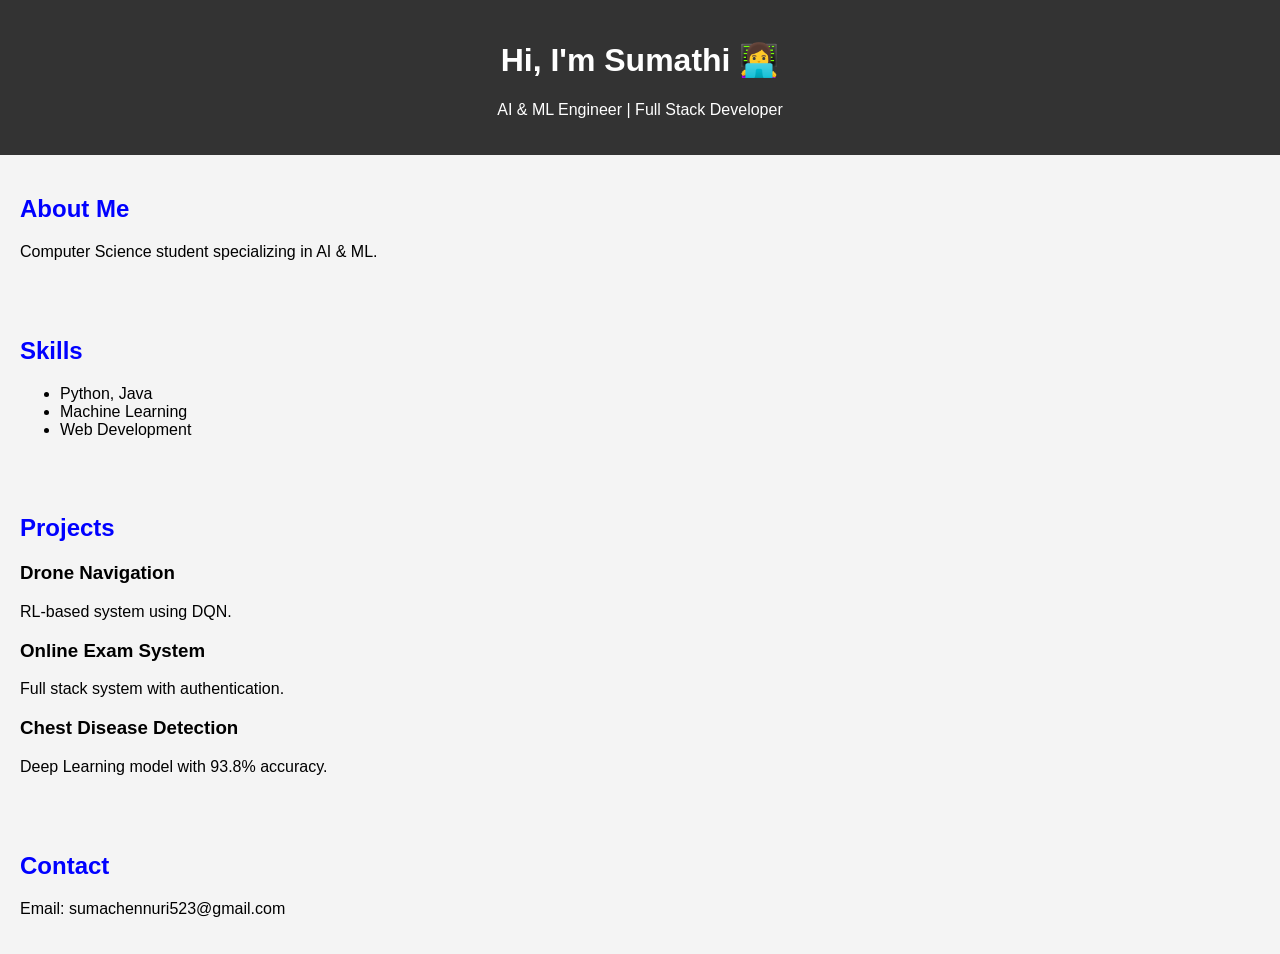
<file: FUTURE_FS_01/index.html>
<!DOCTYPE html>
<html>
<head>
    <title>Sumathi Portfolio</title>
    <link rel="stylesheet" href="css/style.css">
</head>
<body>

<header>
    <h1>Hi, I'm Sumathi 👩‍💻</h1>
    <p>AI & ML Engineer | Full Stack Developer</p>
</header>

<section>
    <h2>About Me</h2>
    <p>Computer Science student specializing in AI & ML.</p>
</section>

<section>
    <h2>Skills</h2>
    <ul>
        <li>Python, Java</li>
        <li>Machine Learning</li>
        <li>Web Development</li>
    </ul>
</section>

<section>
    <h2>Projects</h2>
    <div>
        <h3>Drone Navigation</h3>
        <p>RL-based system using DQN.</p>
    </div>

    <div>
        <h3>Online Exam System</h3>
        <p>Full stack system with authentication.</p>
    </div>

    <div>
        <h3>Chest Disease Detection</h3>
        <p>Deep Learning model with 93.8% accuracy.</p>
    </div>
</section>

<section>
    <h2>Contact</h2>
    <p>Email: sumachennuri523@gmail.com</p>
</section>

<script src="js/script.js"></script>
</body>
</html>
</file>
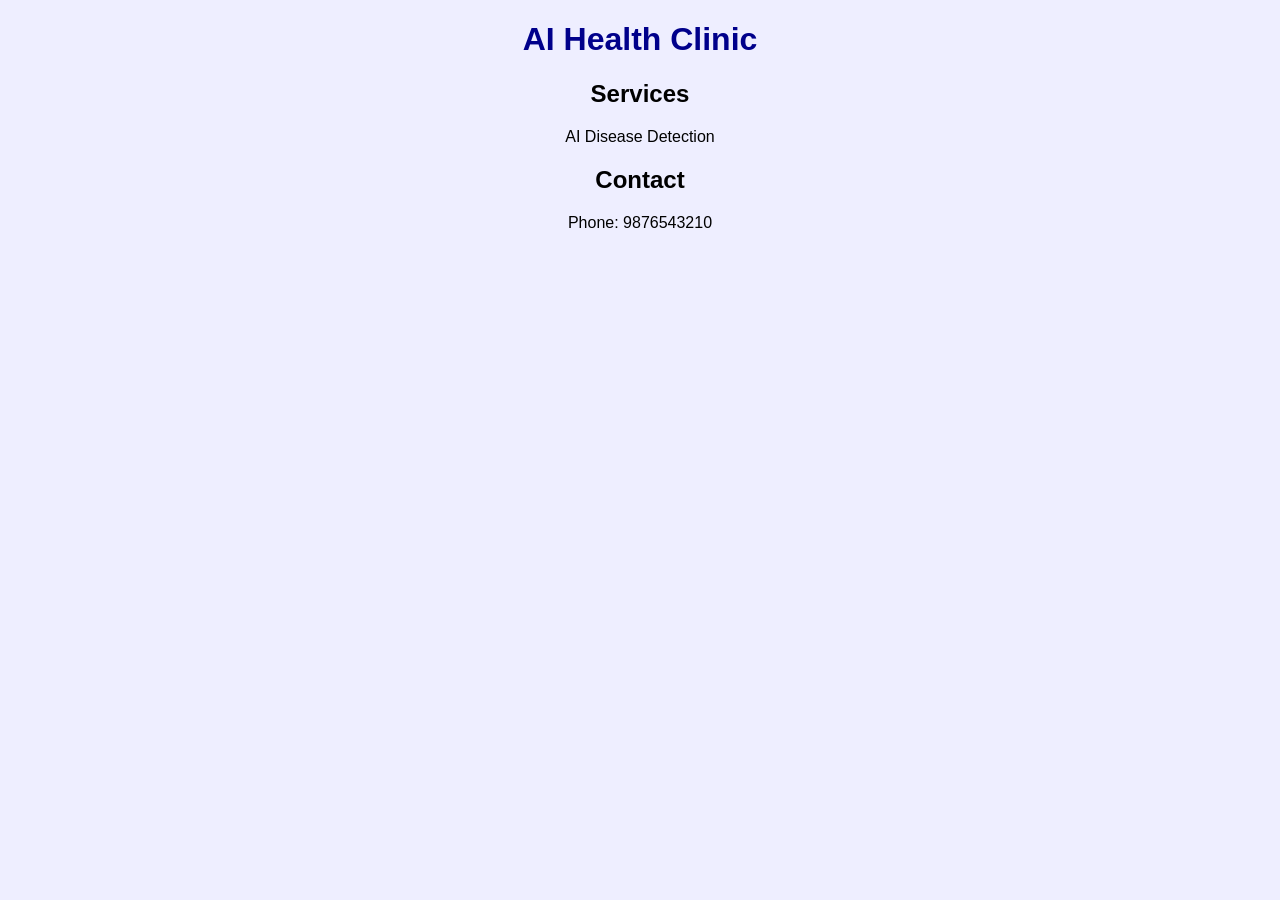
<file: FUTURE_FS_03/index.html>
<!DOCTYPE html>
<html>
<head>
    <title>Business</title>
    <link rel="stylesheet" href="style.css">
</head>
<body>

<h1>AI Health Clinic</h1>

<h2>Services</h2>
<p>AI Disease Detection</p>

<h2>Contact</h2>
<p>Phone: 9876543210</p>

</body>
</html>
</file>
<file: FUTURE_FS_01/css/style.css>
body {
    font-family: Arial;
    margin: 0;
    background: #f4f4f4;
}

header {
    background: #333;
    color: white;
    text-align: center;
    padding: 20px;
}

section {
    padding: 20px;
}

h2 {
    color: blue;
}
</file>
<file: FUTURE_FS_03/style.css>
body {
    text-align: center;
    background: #eef;
    font-family: Arial;
}

h1 {
    color: darkblue;
}
</file>
